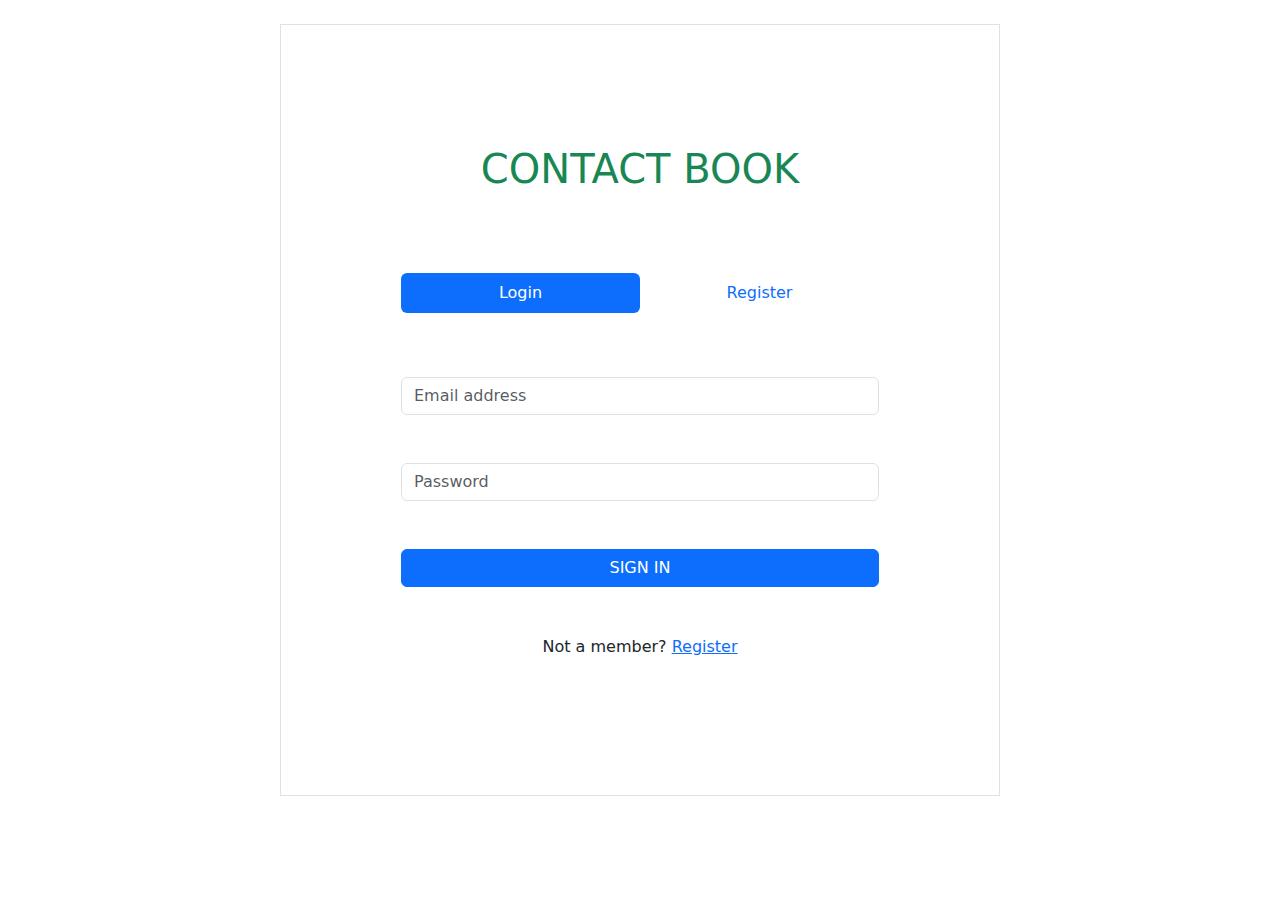
<file: index.html>
<!DOCTYPE html>
<html>
    <head>
        <title>LOGIN</title>
        <link rel="stylesheet" href="./css/bootstrap.css">
        <link rel="stylesheet" href="style.css">
        <script src="./js/bootstrap.js"></script>
        <script src="https://cdn.jsdelivr.net/npm/@popperjs/core@2.11.7/dist/umd/popper.min.js" integrity="sha384-zYPOMqeu1DAVkHiLqWBUTcbYfZ8osu1Nd6Z89ify25QV9guujx43ITvfi12/QExE" crossorigin="anonymous"></script>
    </head>
    <body>
        <div class="border border-1 mt-4 main" style="padding: 120px;">
            <h1 class="text-center text-success">CONTACT BOOK</h1><br><br><br>
            <ul class="nav nav-pills nav-justified mb-3" id="ex1" role="tablist">
                <li class="nav-item" role="presentation">
                <a class="nav-link active" id="tab-login" data-mdb-toggle="pill" href="./index.html" role="tab"
                    aria-controls="pills-login" aria-selected="true">Login</a>
                </li>
                <li class="nav-item" role="presentation">
                <a class="nav-link" id="tab-register" data-mdb-toggle="pill" href="./register.html" role="tab"
                    aria-controls="pills-register" aria-selected="false">Register</a>
                </li>
            </ul>
            <br><br>
            <div class="tab-content">
                <div class="tab-pane fade show active" id="pills-login" role="tabpanel" aria-labelledby="tab-login">
                    <form action="contacts.php" method="post">
                        <div class="form-outline mb-4">
                            <input type="email" name="email" class="form-control" placeholder="Email address" required/>
                        </div><br>
                        <div class="form-outline mb-4">
                            <input type="password" name="pwd" class="form-control" placeholder="Password" required/>
                        </div><br>
                        <button type="submit" class="btn btn-primary btn-block mb-4 w-100">SIGN IN</button><br><br>
                        <div class="text-center">
                            <p>Not a member? <a href="./register.html">Register</a></p>
                        </div>
                    </form>
                </div>
            </div>
        </div>
    </body>
</html>
</file>
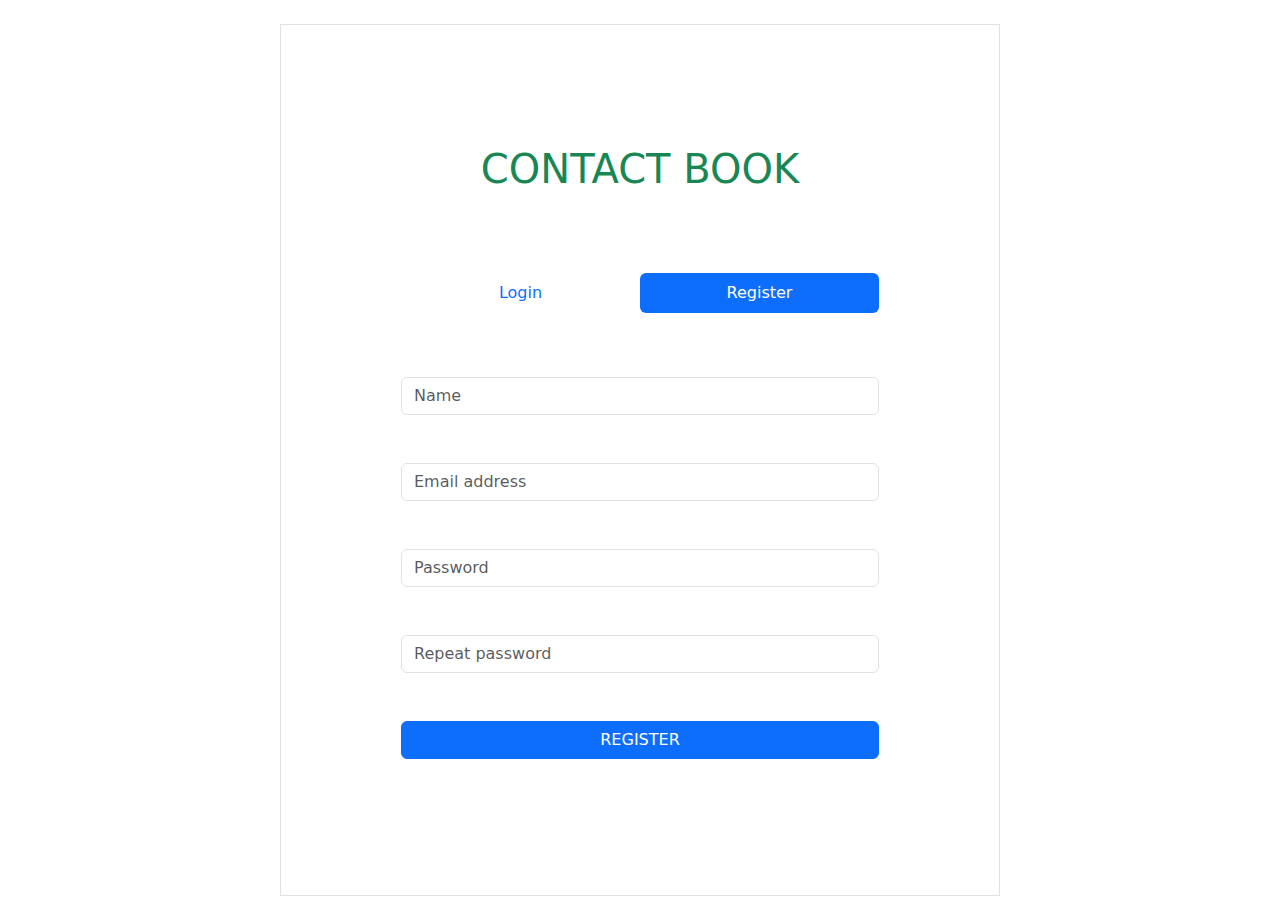
<file: register.html>
<!DOCTYPE html>
<html>
    <head>
        <title>REGISTER</title>
        <link rel="stylesheet" href="./css/bootstrap.css">
        <link rel="stylesheet" href="style.css">
        <script src="./js/bootstrap.js"></script>
        <script src="https://cdn.jsdelivr.net/npm/@popperjs/core@2.11.7/dist/umd/popper.min.js" integrity="sha384-zYPOMqeu1DAVkHiLqWBUTcbYfZ8osu1Nd6Z89ify25QV9guujx43ITvfi12/QExE" crossorigin="anonymous"></script>
    </head>
    <body>
        <div class="border border-1 mt-4 main" style="padding: 120px;">
            <h1 class="text-center text-success">CONTACT BOOK</h1><br><br><br>
            <ul class="nav nav-pills nav-justified mb-3" id="ex1" role="tablist">
                <li class="nav-item" role="presentation">
                <a class="nav-link" id="tab-login" data-mdb-toggle="pill" href="./index.html" role="tab"
                    aria-controls="pills-login" aria-selected="false">Login</a>
                </li>
                <li class="nav-item" role="presentation">
                <a class="nav-link active" id="tab-register" data-mdb-toggle="pill" href="./register.html" role="tab"
                    aria-controls="pills-register" aria-selected="true">Register</a>
                </li>
            </ul>
            <br><br>
            <div class="tab-pane" id="pills-register" role="tabpanel" aria-labelledby="tab-register">
                <form action="register.php" method="post">
                    <div class="form-outline mb-4">
                        <input type="text" name="un" class="form-control" placeholder="Name" required/>
                    </div><br>
                    <div class="form-outline mb-4">
                        <input type="email" name="email" class="form-control" placeholder="Email address" required/>
                    </div><br>
                    <div class="form-outline mb-4">
                        <input type="password" name="pwd" class="form-control" placeholder="Password" required/>
                    </div><br>
                    <div class="form-outline mb-4">
                        <input type="password" name="rpwd" class="form-control" placeholder="Repeat password" required/>
                    </div><br>
                    <button type="submit" class="btn btn-primary btn-block mb-3 w-100">REGISTER</button>
                </form>
            </div>
        </div>
    </body>
</html>
</file>
<file: style.css>
.h_1 { height: 1px; }
.w_1 { width:1px; }
.navigation {
    bottom: 0px;
    width: 680px;
}
.main {
    width: 720px;
    padding: 20px;
    margin: auto;
}
</file>
